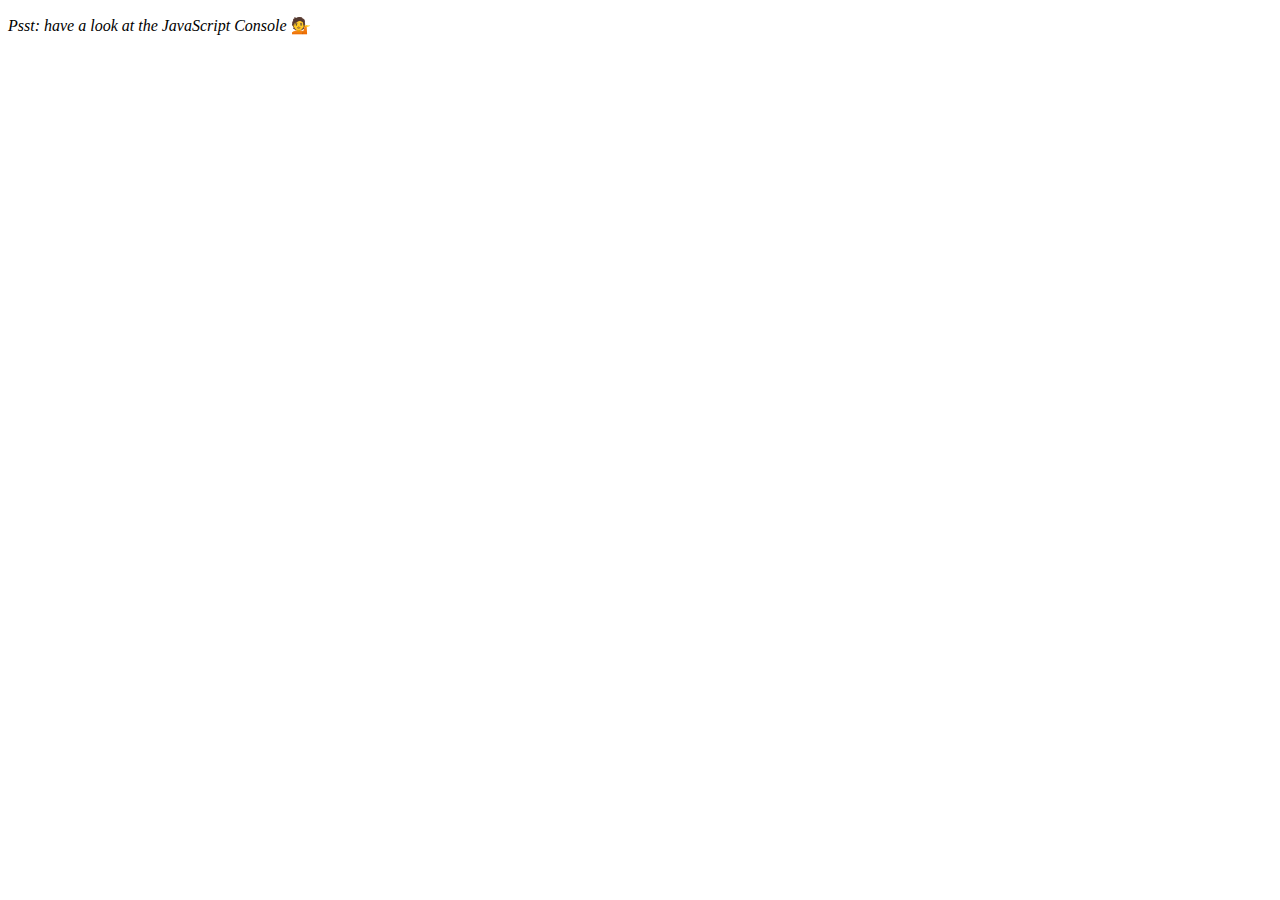
<file: Array-Cardio-1/index.html>
<!DOCTYPE html>
<html lang="en">
<head>
  <meta charset="UTF-8">
  <title>Array Cardio 💪</title>
</head>
<body>
  <p><em>Psst: have a look at the JavaScript Console</em> 💁</p>
  
  <script src="app.js"></script>
</body>
</html>
</file>
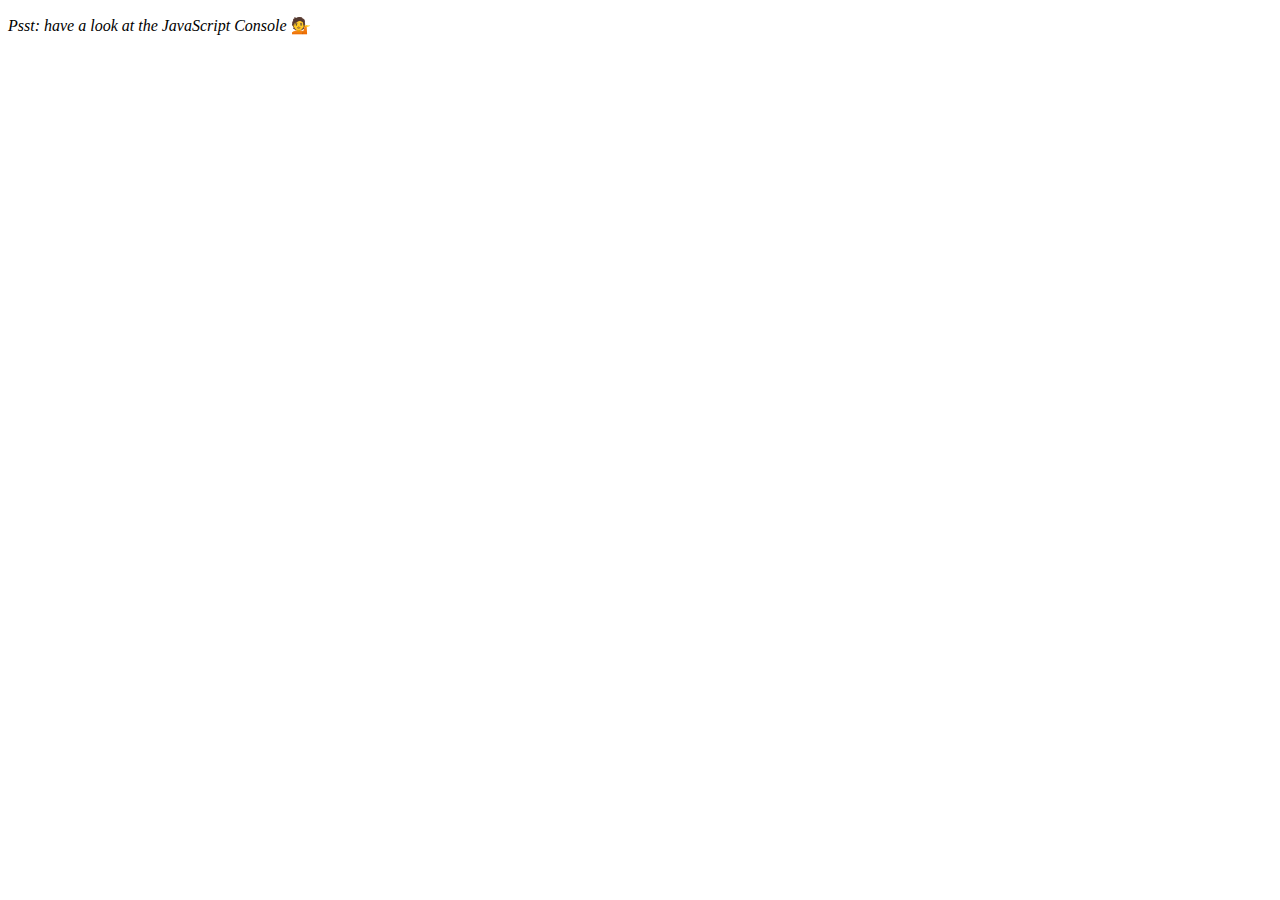
<file: Array-Cardio-2/index.html>
<!DOCTYPE html>
<html lang="en">
<head>
  <meta charset="UTF-8">
  <title>Array Cardio 💪💪</title>
</head>
<body>
  <p><em>Psst: have a look at the JavaScript Console</em> 💁</p>
  <script src="app.js"></script>
</body>
</html>
</file>
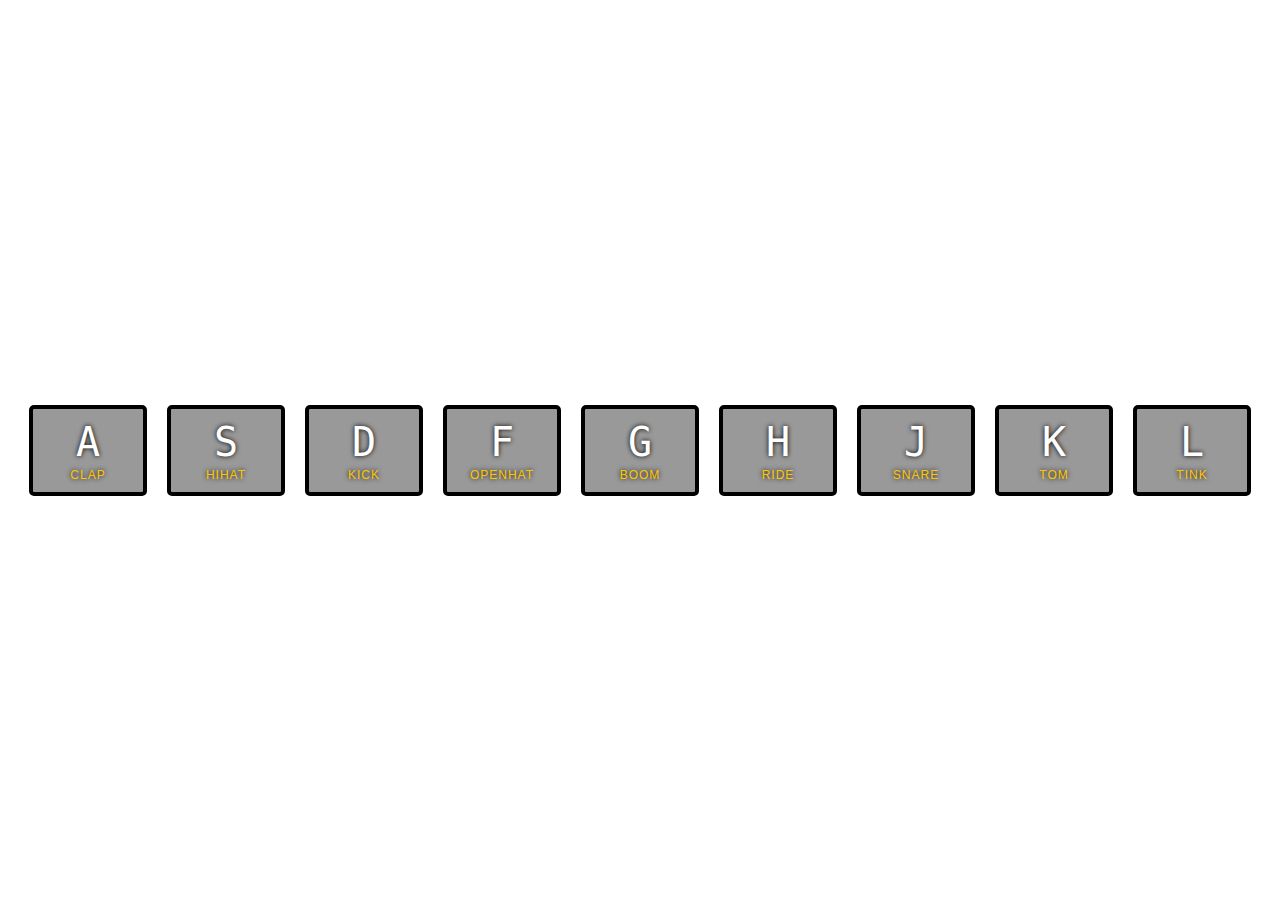
<file: drumkit/index.html>
<!DOCTYPE html>
<html lang="en">
<head>
  <meta charset="UTF-8">
  <title>JS Drum Kit</title>
  <link rel="stylesheet" href="style.css">
</head>
<body>


  <div class="keys">
    <div data-key="65" class="key">
      <kbd>A</kbd>
      <span class="sound">clap</span>
    </div>
    <div data-key="83" class="key">
      <kbd>S</kbd>
      <span class="sound">hihat</span>
    </div>
    <div data-key="68" class="key">
      <kbd>D</kbd>
      <span class="sound">kick</span>
    </div>
    <div data-key="70" class="key">
      <kbd>F</kbd>
      <span class="sound">openhat</span>
    </div>
    <div data-key="71" class="key">
      <kbd>G</kbd>
      <span class="sound">boom</span>
    </div>
    <div data-key="72" class="key">
      <kbd>H</kbd>
      <span class="sound">ride</span>
    </div>
    <div data-key="74" class="key">
      <kbd>J</kbd>
      <span class="sound">snare</span>
    </div>
    <div data-key="75" class="key">
      <kbd>K</kbd>
      <span class="sound">tom</span>
    </div>
    <div data-key="76" class="key">
      <kbd>L</kbd>
      <span class="sound">tink</span>
    </div>
  </div>

  <audio data-key="65" src="sounds/clap.wav"></audio>
  <audio data-key="83" src="sounds/hihat.wav"></audio>
  <audio data-key="68" src="sounds/kick.wav"></audio>
  <audio data-key="70" src="sounds/openhat.wav"></audio>
  <audio data-key="71" src="sounds/boom.wav"></audio>
  <audio data-key="72" src="sounds/ride.wav"></audio>
  <audio data-key="74" src="sounds/snare.wav"></audio>
  <audio data-key="75" src="sounds/tom.wav"></audio>
  <audio data-key="76" src="sounds/tink.wav"></audio>

<script src="script.js"></script>


</body>
</html>
</file>
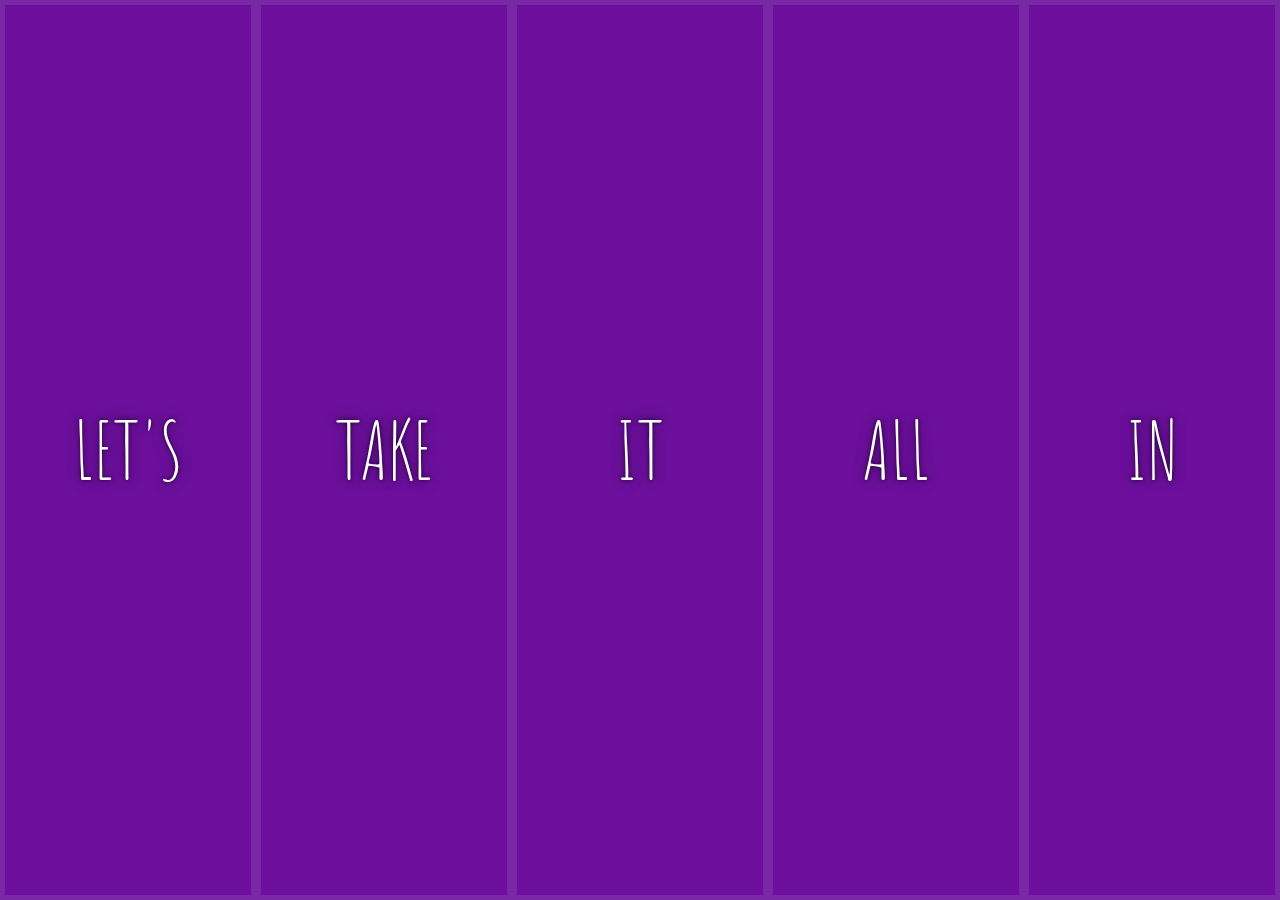
<file: Flex-Panel-Gallery/index.html>
<!DOCTYPE html>
<html lang="en">
<head>
  <meta charset="UTF-8">
  <title>Flex Panels 💪</title>
  <link href='https://fonts.googleapis.com/css?family=Amatic+SC' rel='stylesheet' type='text/css'>
  <link rel="stylesheet" href="style.css">
</head>
<body>


  <div class="panels">
    <div class="panel panel1">
      <p>Hey</p>
      <p>Let's</p>
      <p>Dance</p>
    </div>
    <div class="panel panel2">
      <p>Give</p>
      <p>Take</p>
      <p>Receive</p>
    </div>
    <div class="panel panel3">
      <p>Experience</p>
      <p>It</p>
      <p>Today</p>
    </div>
    <div class="panel panel4">
      <p>Give</p>
      <p>All</p>
      <p>You can</p>
    </div>
    <div class="panel panel5">
      <p>Life</p>
      <p>In</p>
      <p>Motion</p>
    </div>
  </div>

  
  <script src="app.js"></script>
</body>
</html>
</file>
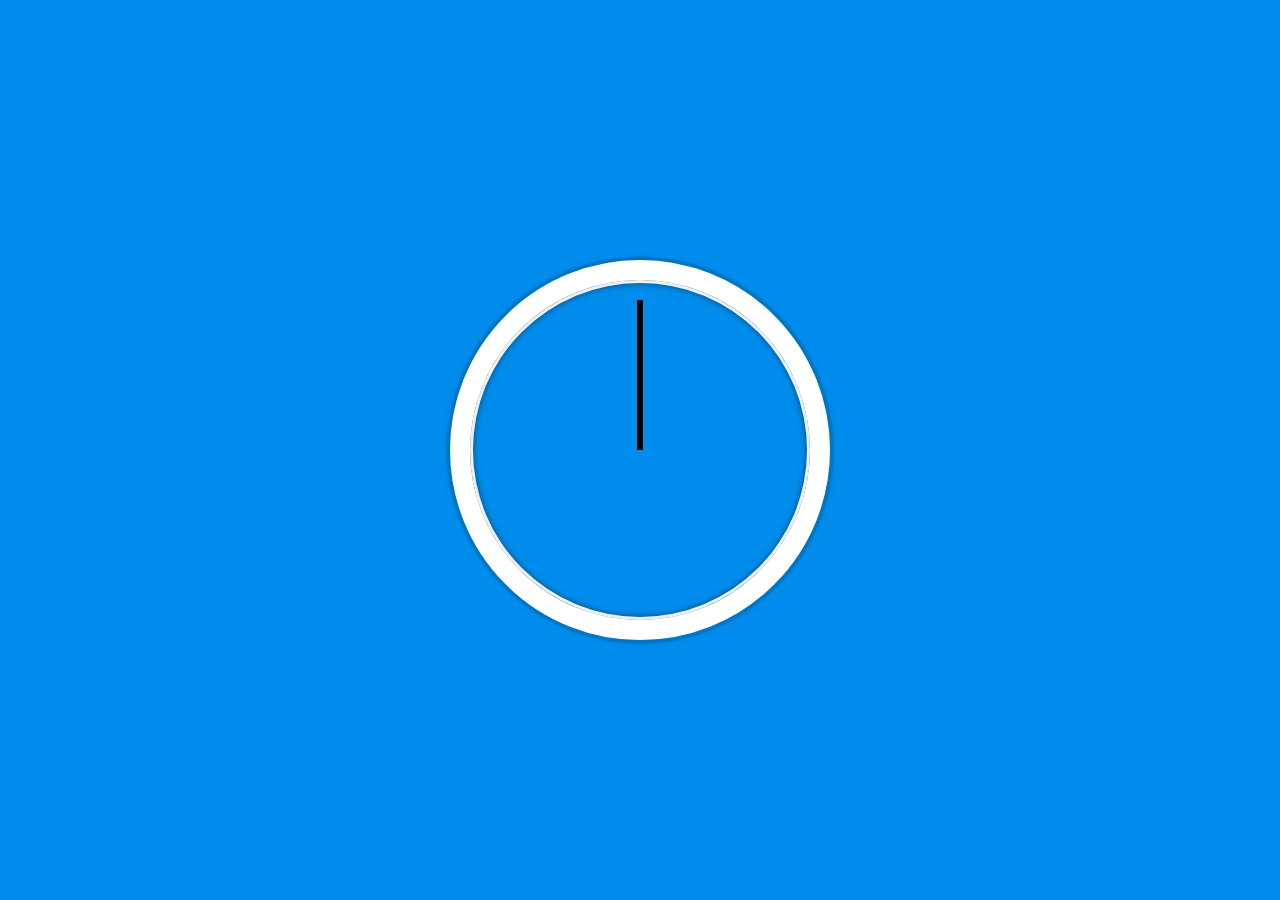
<file: js-clock/index.html>
<!DOCTYPE html>
<html lang="en">
<head>
  <meta charset="UTF-8">
  <link rel="stylesheet" href="style.css">
  <title>JS + CSS Clock</title>
</head>
<body>
  <div class="clock">
    <div class="clock-face">
      <div class="hand hour-hand"></div>
      <div class="hand min-hand"></div>
      <div class="hand second-hand"></div>
    </div>
  </div>
  
  <script src="app.js"></script>
</body>
</html>
</file>
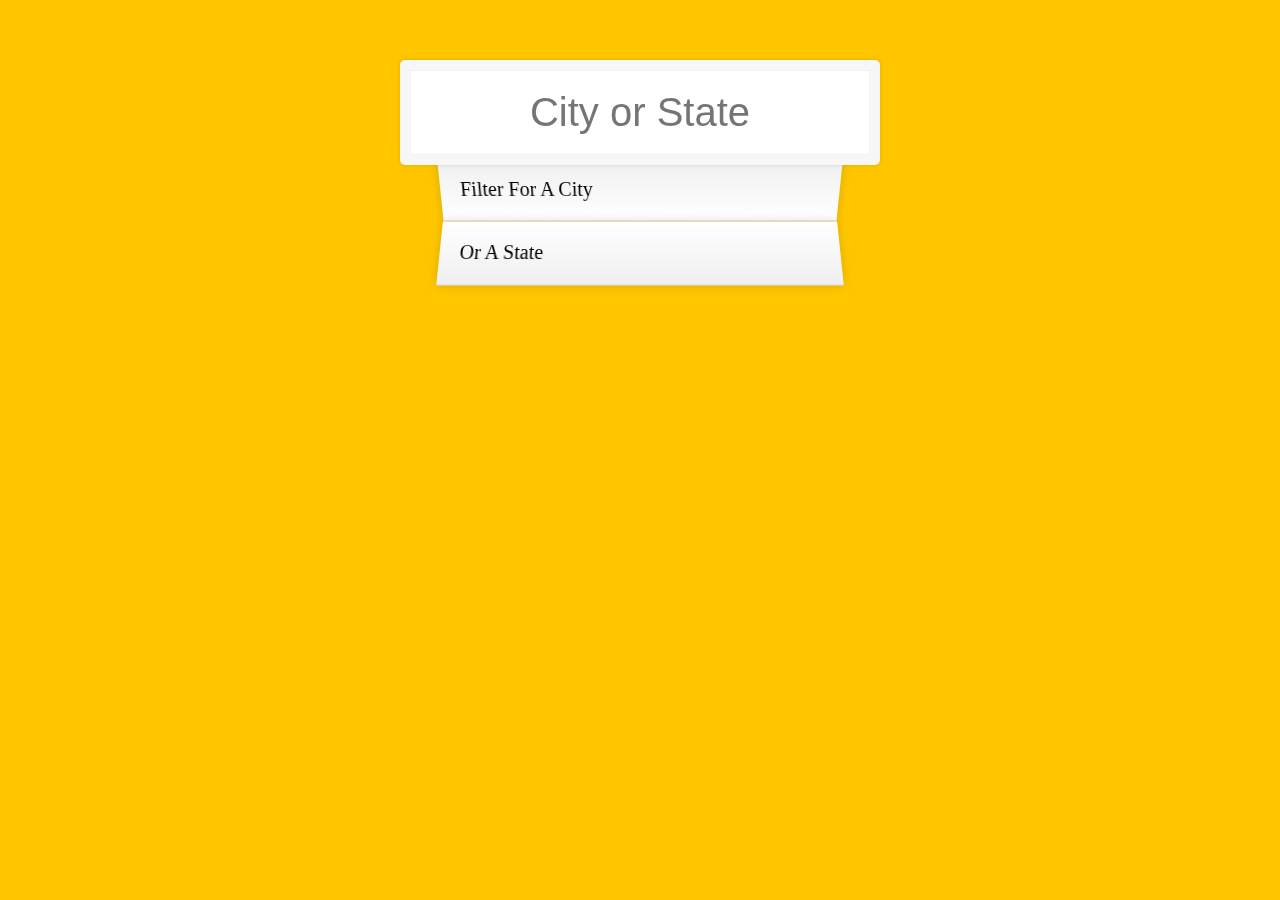
<file: Type-Ahead/index.html>
<!DOCTYPE html>
<html lang="en">
<head>
  <meta charset="UTF-8">
  <title>Type Ahead 👀</title>
  <link rel="stylesheet" href="style.css">
</head>
<body>

  <form class="search-form">
    <input type="text" class="search" placeholder="City or State">
    <ul class="suggestions">
      <li>Filter for a city</li>
      <li>or a state</li>
    </ul>
  </form>

  <script src="app.js"></script>
  </body>
</html>
</file>
<file: drumkit/style.css>
html {
  font-size: 10px;
  background: url(https://images.unsplash.com/photo-1519892300165-cb5542fb47c7?ixlib=rb-0.3.5&ixid=eyJhcHBfaWQiOjEyMDd9&s=7fd96e0ad7ded7859170aa9629338a02&auto=format&fit=crop&w=1950&q=80) bottom center;
  background-size: cover;
}

body,html {
  margin: 0;
  padding: 0;
  font-family: sans-serif;
}

.keys {
  display: flex;
  flex: 1;
  min-height: 100vh;
  align-items: center;
  justify-content: center;
}

.key {
  border: .4rem solid black;
  border-radius: .5rem;
  margin: 1rem;
  font-size: 1.5rem;
  padding: 1rem .5rem;
  transition: all .07s ease;
  width: 10rem;
  text-align: center;
  color: white;
  background: rgba(0,0,0,0.4);
  text-shadow: 0 0 .5rem black;
}

.playing {
  transform: scale(1.1);
  border-color: #ffc600;
  box-shadow: 0 0 1rem #ffc600;
}

kbd {
  display: block;
  font-size: 4rem;
}

.sound {
  font-size: 1.2rem;
  text-transform: uppercase;
  letter-spacing: .1rem;
  color: #ffc600;
}
</file>
<file: Flex-Panel-Gallery/style.css>
html {
    box-sizing: border-box;
    background: #ffc600;
    font-family: 'helvetica neue';
    font-size: 20px;
    font-weight: 200;
}

body {
    margin: 0;
}

*, *:before, *:after {
    box-sizing: inherit;
}

.panels {
    min-height: 100vh;
    overflow: hidden;
    display: flex;
}

.panel {
    background: #6B0F9C;
    box-shadow: inset 0 0 0 5px rgba(255,255,255,0.1);
    color: white;
    text-align: center;
    align-items: center;
    /* Safari transitionend event.propertyName === flex */
    /* Chrome + FF transitionend event.propertyName === flex-grow */
    transition:
    font-size 0.7s cubic-bezier(0.61,-0.19, 0.7,-0.11),
    flex 0.7s cubic-bezier(0.61,-0.19, 0.7,-0.11),
    background 0.2s;
    font-size: 20px;
    background-size: cover;
    background-position: center;
    flex: 1;
    justify-content: center;
    align-items: center;
    display: flex;
    flex-direction: column;
}

.panel1 { background-image:url(https://source.unsplash.com/gYl-UtwNg_I/1500x1500); }
.panel2 { background-image:url(https://source.unsplash.com/rFKUFzjPYiQ/1500x1500); }
.panel3 { background-image:url(https://images.unsplash.com/photo-1465188162913-8fb5709d6d57?ixlib=rb-0.3.5&q=80&fm=jpg&crop=faces&cs=tinysrgb&w=1500&h=1500&fit=crop&s=967e8a713a4e395260793fc8c802901d); }
.panel4 { background-image:url(https://source.unsplash.com/ITjiVXcwVng/1500x1500); }
.panel5 { background-image:url(https://source.unsplash.com/3MNzGlQM7qs/1500x1500); }

/* Flex Children */
.panel > * {
    margin: 0;
    width: 100%;
    transition: transform 0.5s;
    flex: 1 0 auto;
    display: flex;
    justify-content: center;
    align-items: center;
}

.panel > *:first-child {
    transform: translateY(-100%);
}

.panel.open-active > *:first-child {
    transform: translateY(0);
}

.panel > *:last-child {
    transform: translateY(100%);
}

.panel.open-active > *:last-child {
    transform: translateY(0);
}

.panel p {
    text-transform: uppercase;
    font-family: 'Amatic SC', cursive;
    text-shadow: 0 0 4px rgba(0, 0, 0, 0.72), 0 0 14px rgba(0, 0, 0, 0.45);
    font-size: 2em;
}

.panel p:nth-child(2) {
    font-size: 4em;
}

.panel.open {
    flex: 5;
    font-size: 40px;
}
</file>
<file: js-clock/style.css>
html {
      background: #018DED url(http://unsplash.it/1500/1000?image=881&blur=50);
      background-size: cover;
      font-family: 'helvetica neue';
      text-align: center;
      font-size: 10px;
}

body {
    margin: 0;
    font-size: 2rem;
    display: flex;
    flex: 1;
    min-height: 100vh;
    align-items: center;
}

.clock {
    width: 30rem;
    height: 30rem;
    border: 20px solid white;
    border-radius: 50%;
    margin: 50px auto;
    position: relative;
    padding: 2rem;
    box-shadow:
    0 0 0 4px rgba(0,0,0,0.1),
    inset 0 0 0 3px #EFEFEF,
    inset 0 0 10px black,
    0 0 10px rgba(0,0,0,0.2);
}

.clock-face {
    position: relative;
    width: 100%;
    height: 100%;
    transform: translateY(-3px); /* account for the height of the clock hands */
}

.hand {
    width: 50%;
    height: 6px;
    background: black;
    position: absolute;
    top: 50%;
    transform-origin: 100%;
    transform: rotate(90deg);
    transition: all .05s;
    transition-timing-function: cubic-bezier(0.1, 2.7, 0.58, 1);
}
</file>
<file: Type-Ahead/style.css>
html {
      box-sizing: border-box;
      background: #ffc600;
      font-family: 'helvetica neue';
      font-size: 20px;
      font-weight: 200;
    }

    *, *:before, *:after {
      box-sizing: inherit;
    }

    input {
      width: 100%;
      padding: 20px;
    }

    .search-form {
      max-width: 400px;
      margin: 50px auto;
    }

    input.search {
      margin: 0;
      text-align: center;
      outline: 0;
      border: 10px solid #F7F7F7;
      width: 120%;
      left: -10%;
      position: relative;
      top: 10px;
      z-index: 2;
      border-radius: 5px;
      font-size: 40px;
      box-shadow: 0 0 5px rgba(0, 0, 0, 0.12), inset 0 0 2px rgba(0, 0, 0, 0.19);
    }

    .suggestions {
      margin: 0;
      padding: 0;
      position: relative;
      /*perspective: 20px;*/
    }

    .suggestions li {
      background: white;
      list-style: none;
      border-bottom: 1px solid #D8D8D8;
      box-shadow: 0 0 10px rgba(0, 0, 0, 0.14);
      margin: 0;
      padding: 20px;
      transition: background 0.2s;
      display: flex;
      justify-content: space-between;
      text-transform: capitalize;
    }

    .suggestions li:nth-child(even) {
      transform: perspective(100px) rotateX(3deg) translateY(2px) scale(1.001);
      background: linear-gradient(to bottom,  #ffffff 0%,#EFEFEF 100%);
    }

    .suggestions li:nth-child(odd) {
      transform: perspective(100px) rotateX(-3deg) translateY(3px);
      background: linear-gradient(to top,  #ffffff 0%,#EFEFEF 100%);
    }

    span.population {
      font-size: 15px;
    }

    .hl {
      background: #ffc600;
    }
</file>
